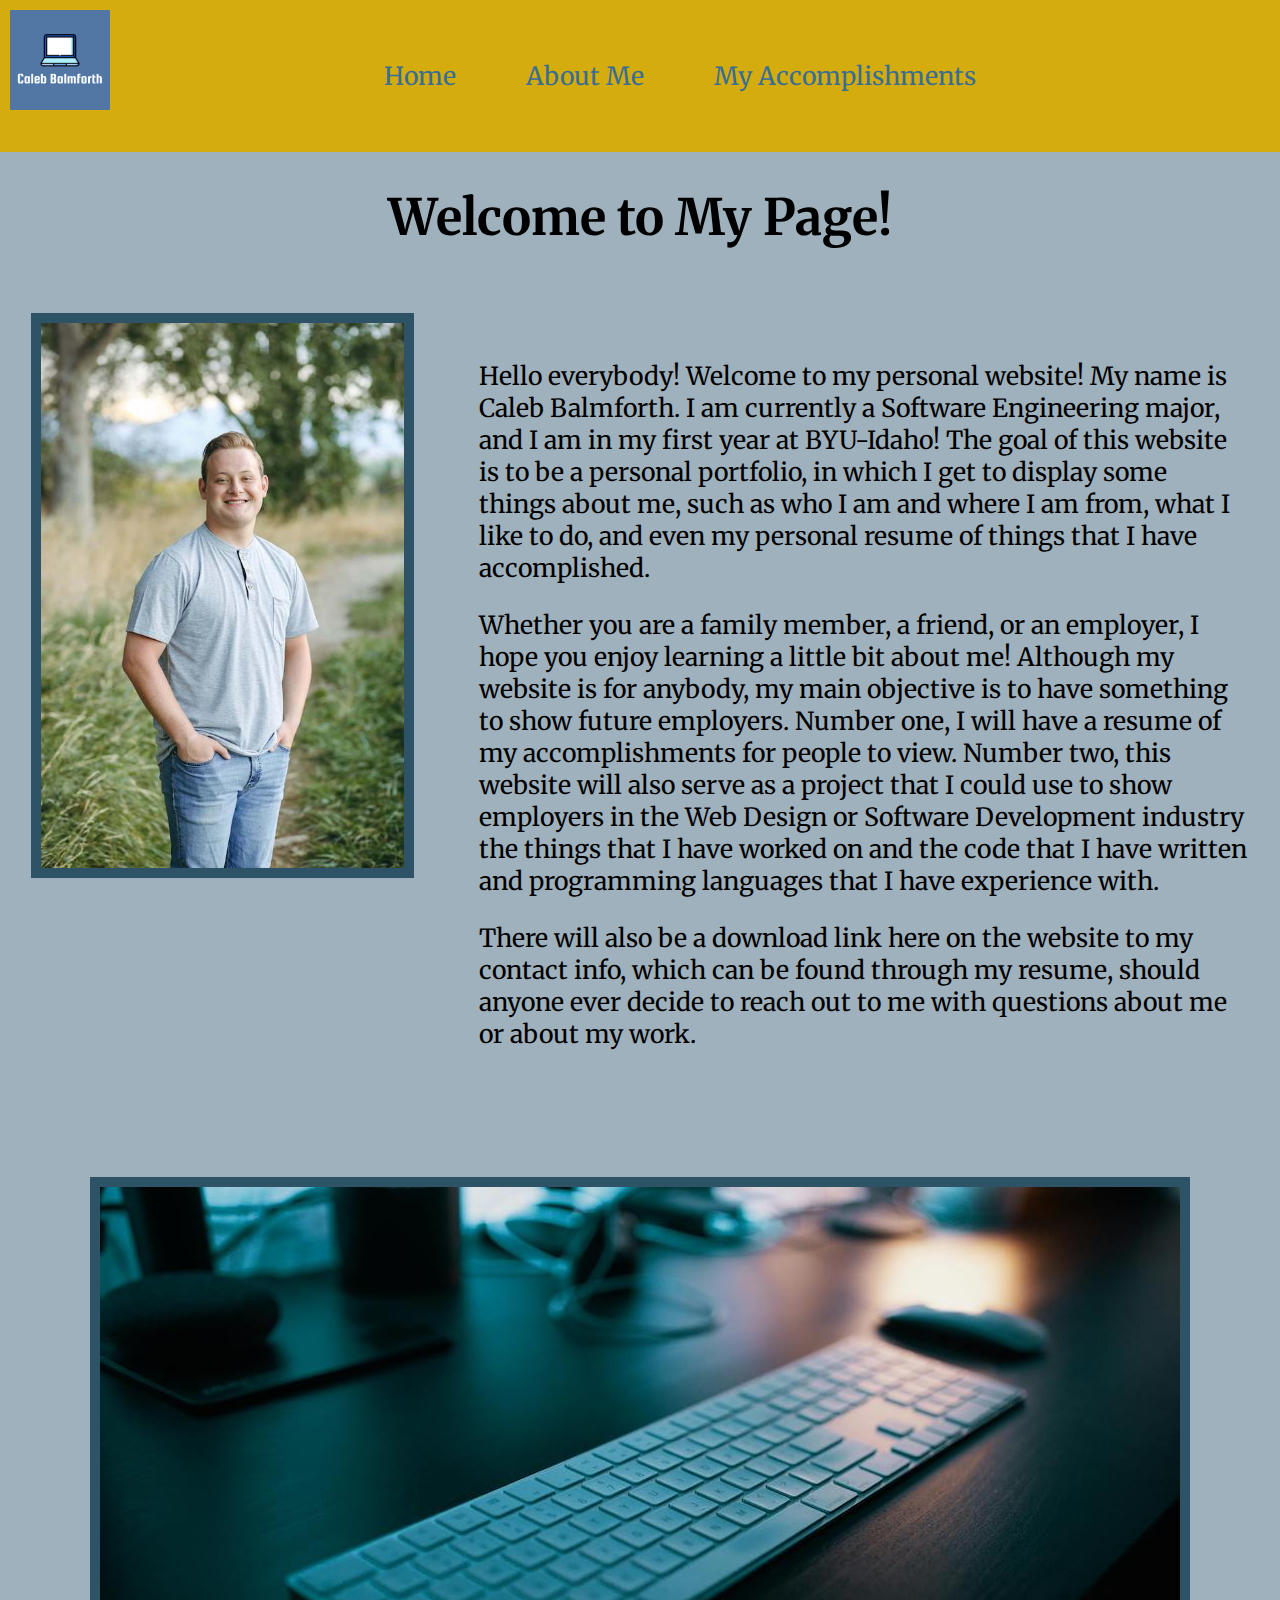
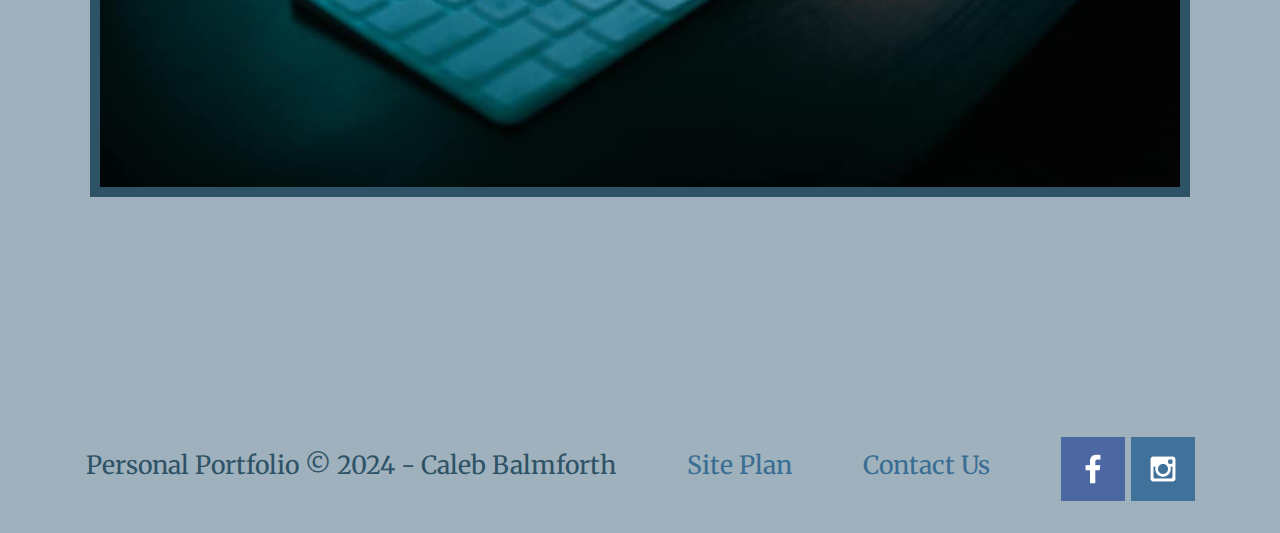
<file: index.html>
<!DOCTYPE html>
<html lang="en">

<head>
    <meta charset="UTF-8">
    <meta name="viewport" content="width=device-width, initial-scale=1.0">
    <title>Caleb Balmforth Personal Portfolio</title>
    <link rel="stylesheet" href="styles/styles.css">
</head>

<body>
    <header>
        <img class="logoimg" src="images/logo.png" alt="Caleb's logo image with computer icon">
        <nav>
            <ul class="nav-bar">
                <li><a href="index.html">Home</a></li>
                <li><a href="aboutme.html">About Me</a></li>
                <li><a href="accomplishments.html">My Accomplishments</a></li>
            </ul>
        </nav>
    </header>
    
    <main class="home-text">
    <h1 class="heading-card">Welcome to My Page!</h1>
    <div class="img-one">
        <div class="container">
            <img src="images/caleb.jpg" alt="Picture of Caleb Balmforth" class="image" style="width:100%">
            <div class="middle">
              <div class="text">Caleb Balmforth</div>
            </div>
          </div>
        <div class="home-paragraph">
            <p>Hello everybody! Welcome to my personal website! My name is Caleb Balmforth. I am currently a Software Engineering major, and I am in my first year at BYU-Idaho! The goal of this website is to be a personal portfolio, in which I get to display some things about me, such as who I am and where I am from, what I like to do, and even my personal resume of things that I have accomplished.</p>

            <p>
                Whether you are a family member, a friend, or an employer, I hope you enjoy learning a little bit about me! Although my website is for anybody, my main objective is to have something to show future employers. Number one, I will have a resume of my accomplishments for people to view. Number two, this website will also serve as a project that I could use to show employers in the Web Design or Software Development industry the things that I have worked on and the code that I have written and programming languages that I have experience with.
            </p>

            <p>
                There will also be a download link here on the website to my contact info, which can be found through my resume, should anyone ever decide to reach out to me with questions about me or about my work.
            </p>

        </div>
    </div>
    <div class="img-two">
        <img class="keyboard-img" src="images/keyboard2.jpg" alt="photo of keyboard to model what I'm doing in life at this point.">
    </div>
    </main>
    <footer>
        <p>Personal Portfolio &copy; 2024 - Caleb Balmforth</p>
        <p><a href="site-plan.html">Site Plan</a></p>
        <p><a href="contactus.html">Contact Us</a></p>
        <div class="social">
            <a href="https://facebook.com" target="_blank">
                <img src="images/facebook.png" alt="fb icon">
            </a>
            <a href="https://instagram.com" target="_blank">
                <img src="images/instagram.png" alt="instagram icon">
            </a>
        </div>
    </footer>




</body>
</html>
</file>
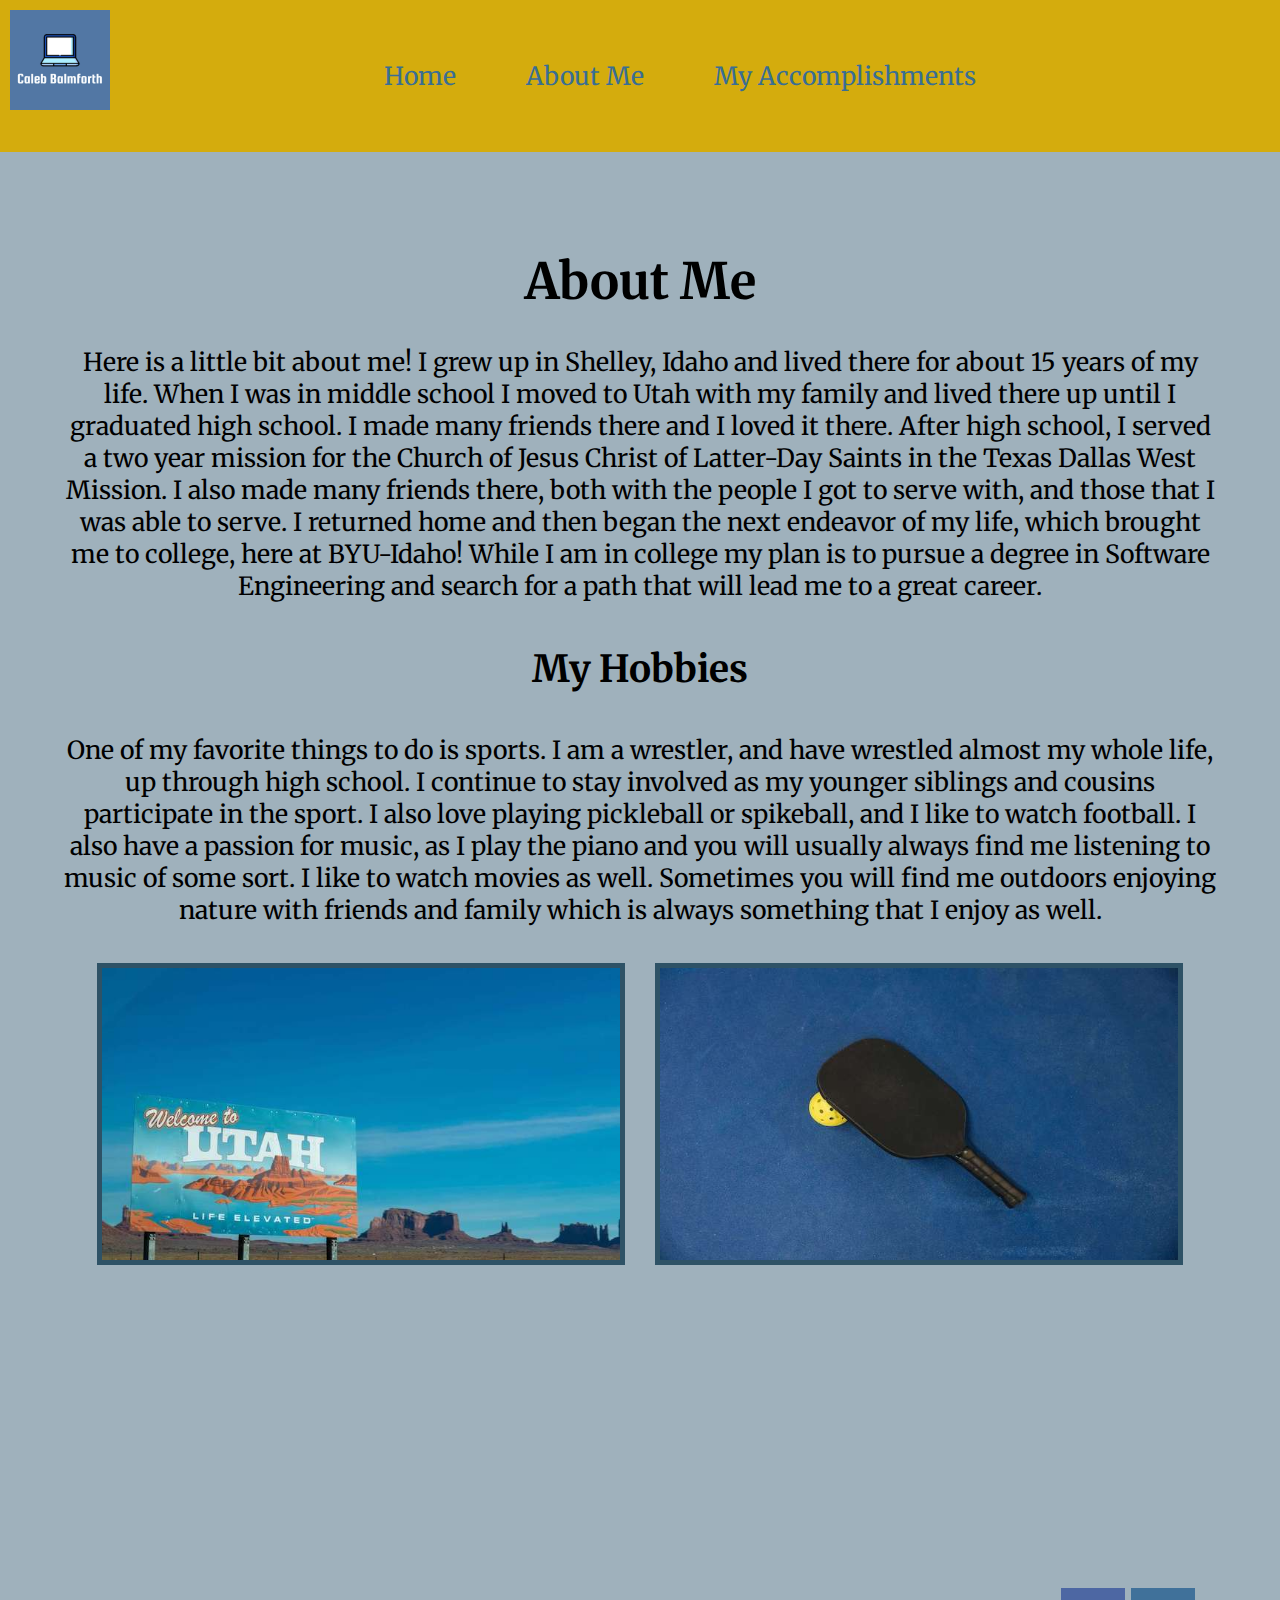
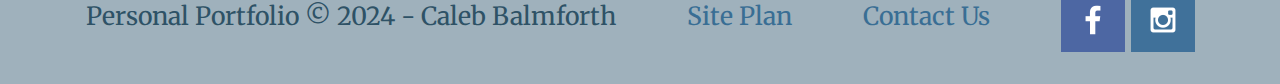
<file: aboutme.html>
<!DOCTYPE html>
<html lang="en">
<head>
    <meta charset="UTF-8">
    <meta name="viewport" content="width=device-width, initial-scale=1.0">
    <title>Caleb Balmforth Personal Portfolio</title>
    <link rel="stylesheet" href="styles/styles.css">
</head>
<body>
    <header>
        <img class="logoimg" src="images/logo.png" alt="Caleb's logo image with computer icon">
        <nav>
            <ul class="nav-bar">
                <li><a href="index.html">Home</a></li>
                <li><a href="aboutme.html">About Me</a></li>
                <li><a href="accomplishments.html">My Accomplishments</a></li>
            </ul>
        </nav>
    </header>

    <main class="aboutme-text">
        <h1 class="about-me-headline">About Me</h1>
        <p>Here is a little bit about me! I grew up in Shelley, Idaho and lived there for about 15 years of my life. When I was in middle school I moved to Utah with my family and lived there up until I graduated high school. I made many friends there and I loved it there. After high school, I served a two year mission for the Church of Jesus Christ of Latter-Day Saints in the Texas Dallas West Mission. I also made many friends there, both with the people I got to serve with, and those that I was able to serve. I returned home and then began the next endeavor of my life, which brought me to college, here at BYU-Idaho! While I am in college my plan is to pursue a degree in Software Engineering and search for a path that will lead me to a great career.</p>

        <h2 class="my-hobbies">My Hobbies</h2>

        <p>One of my favorite things to do is sports. I am a wrestler, and have wrestled almost my whole life, up through high school. I continue to stay involved as my younger siblings and cousins participate in the sport. I also love playing pickleball or spikeball, and I like to watch football. I also have a passion for music, as I play the piano and you will usually always find me listening to music of some sort. I like to watch movies as well. Sometimes you will find me outdoors enjoying nature with friends and family which is always something that I enjoy as well.</p>
        <div>
            <section>
                <img class="img-one-about" src="images/utah.jpg" alt="Picture representing the state where I lived.">
                <img class="img-two-about" src="images/pickeball.jpg" alt="Picture of one of my favorite activities.">
            </section>
            
        </div>
    </main>
    <footer>
        <p>Personal Portfolio &copy; 2024 - Caleb Balmforth</p>
        <p><a href="site-plan.html">Site Plan</a></p>
        <p><a href="contactus.html">Contact Us</a></p>
        <div class="social">
            <a href="https://facebook.com" target="_blank">
                <img src="images/facebook.png" alt="fb icon">
            </a>
            <a href="https://instagram.com" target="_blank">
                <img src="images/instagram.png" alt="instagram icon">
            </a>
        </div>
    </footer>














</body>
</html>
</file>
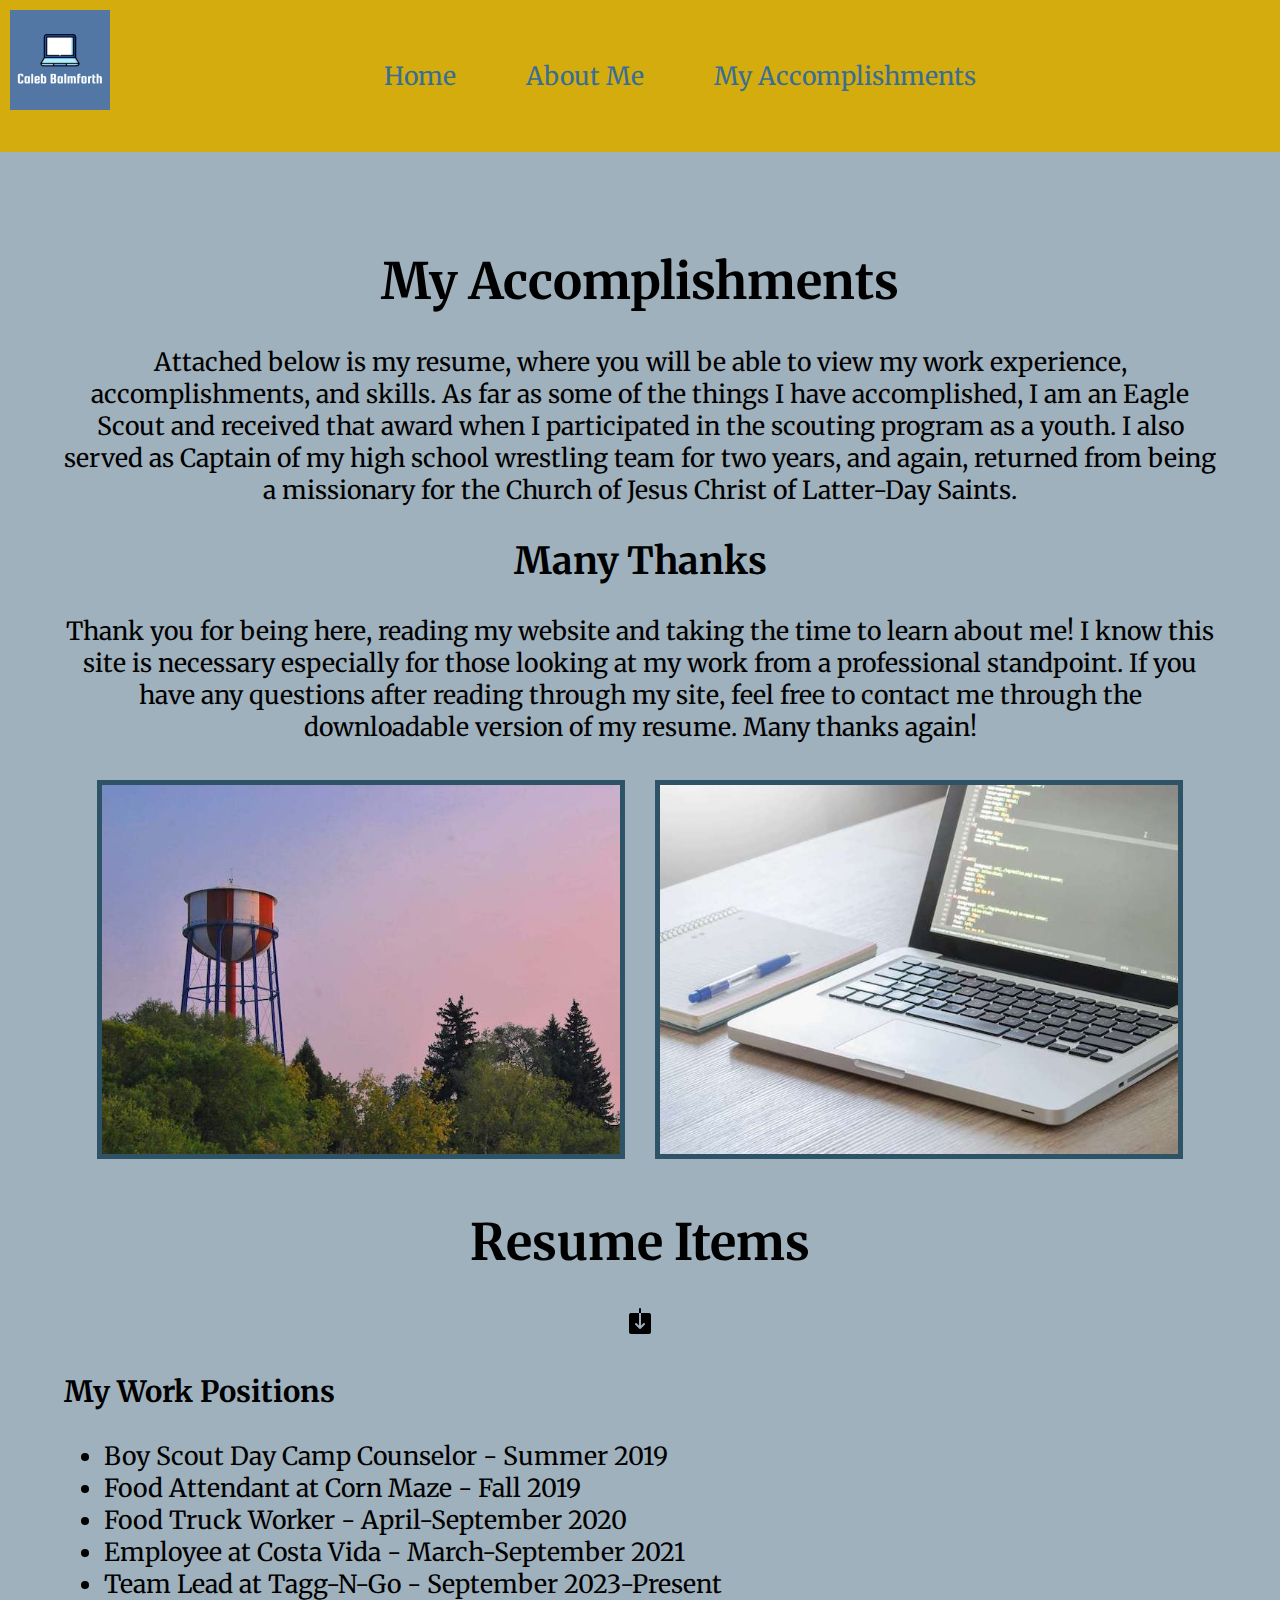
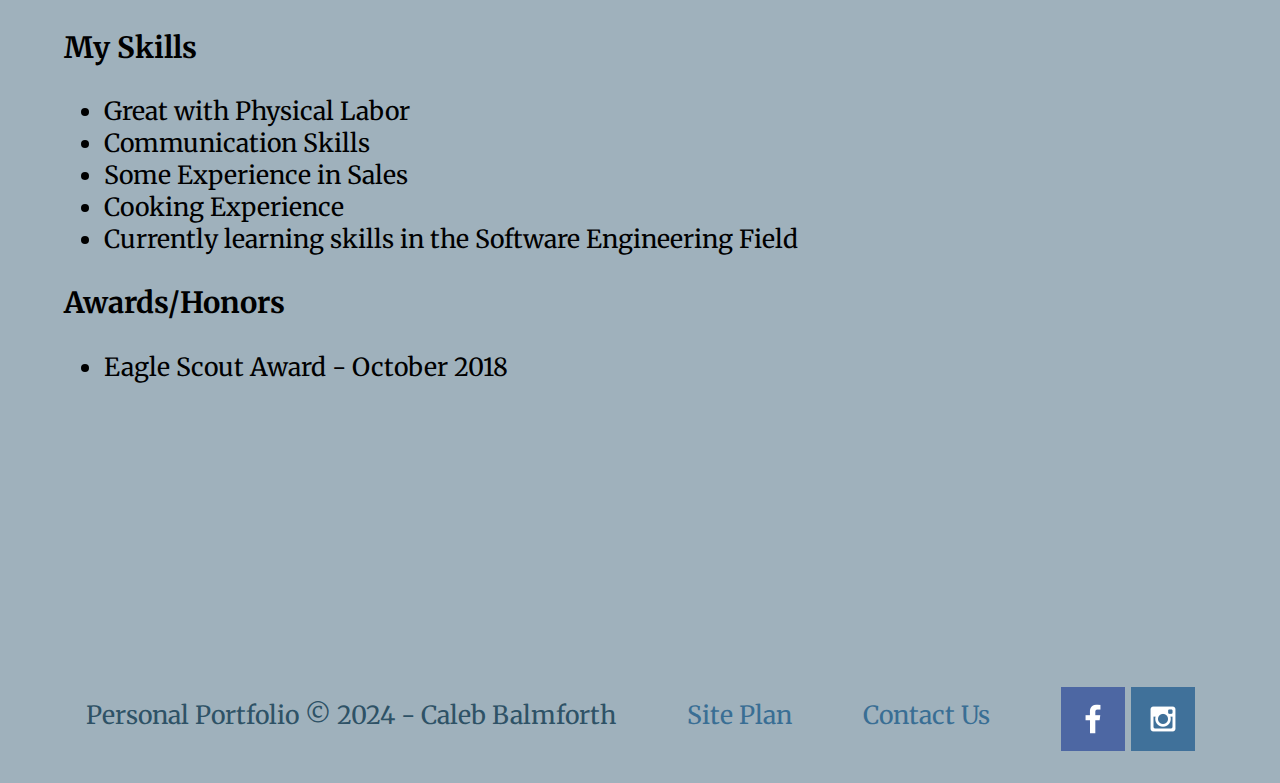
<file: accomplishments.html>
<!DOCTYPE html>
<html lang="en">
<head>
    <meta charset="UTF-8">
    <meta name="viewport" content="width=device-width, initial-scale=1.0">
    <title>Caleb Balmforth Personal Portfolio</title>
    <link rel="stylesheet" href="styles/styles.css">
</head>
<body>
    <header>
        <img class="logoimg" src="images/logo.png" alt="Caleb's logo image with computer icon">
        <nav>
            <ul class="nav-bar">
                <li><a href="index.html">Home</a></li>
                <li><a href="aboutme.html">About Me</a></li>
                <li><a href="accomplishments.html">My Accomplishments</a></li>
            </ul>
        </nav>
    </header>

    <main class="page3-text">
        <h1>My Accomplishments</h1>

        <p>Attached below is my resume, where you will be able to view my work experience, accomplishments, and skills. As far as some of the things I have accomplished, I am an Eagle Scout and received that award when I participated in the scouting program as a youth. I also served as Captain of my high school wrestling team for two years, and again, returned from being a missionary for the Church of Jesus Christ of Latter-Day Saints.</p>

        <h2>Many Thanks</h2>

        <p>Thank you for being here, reading my website and taking the time to learn about me! I know this site is necessary especially for those looking at my work from a professional standpoint. If you have any questions after reading through my site, feel free to contact me through the downloadable version of my resume. Many thanks again!</p>

        <div>
            <section>
                <img class="img-three" src="images/water_tower.jpg" alt="photo of watertower that I recognize in Idaho where I grew up and attend school. Photo credit to Chase Crawford">
                <img class="img-four" src="images/computer.jpg" alt="image of computer">
    
            </section>
        </div>
        <div>
            <h1 class="resume-items">Resume Items</h1>
            <a href="copy_of_resume.pdf" download="copy_of_resume.pdf">
                <img src="images/download_icon.png" alt="Downlaod Icon">
            </a>
        </div>
        <h3 class="positions">My Work Positions</h3>
        <ul class="resume-list">
            <li>Boy Scout Day Camp Counselor - Summer 2019</li>
            <li>Food Attendant at Corn Maze - Fall 2019</li>
            <li>Food Truck Worker - April-September 2020</li>
            <li>Employee at Costa Vida - March-September 2021</li>
            <li>Team Lead at Tagg-N-Go - September 2023-Present</li>
        </ul>
        <h3 class="my-skills">My Skills</h3>
        <ul class="skills-list">
            <li>Great with Physical Labor</li>
            <li>Communication Skills</li>
            <li>Some Experience in Sales</li>
            <li>Cooking Experience</li>
            <li>Currently learning skills in the Software Engineering Field</li>
        </ul>
        <h3 class="awards">Awards/Honors</h3>
        <ul class="awards-list">
            <li>Eagle Scout Award - October 2018</li>
        </ul>
    </main>
    <footer>
        <p>Personal Portfolio &copy; 2024 - Caleb Balmforth</p>
        <p><a href="site-plan.html">Site Plan</a></p>
        <p><a href="contactus.html">Contact Us</a></p>
        <div class="social">
            <a href="https://facebook.com" target="_blank">
                <img src="images/facebook.png" alt="fb icon">
            </a>
            <a href="https://instagram.com" target="_blank">
                <img src="images/instagram.png" alt="instagram icon">
            </a>
        </div>
    </footer>














</body>
</html>
</file>
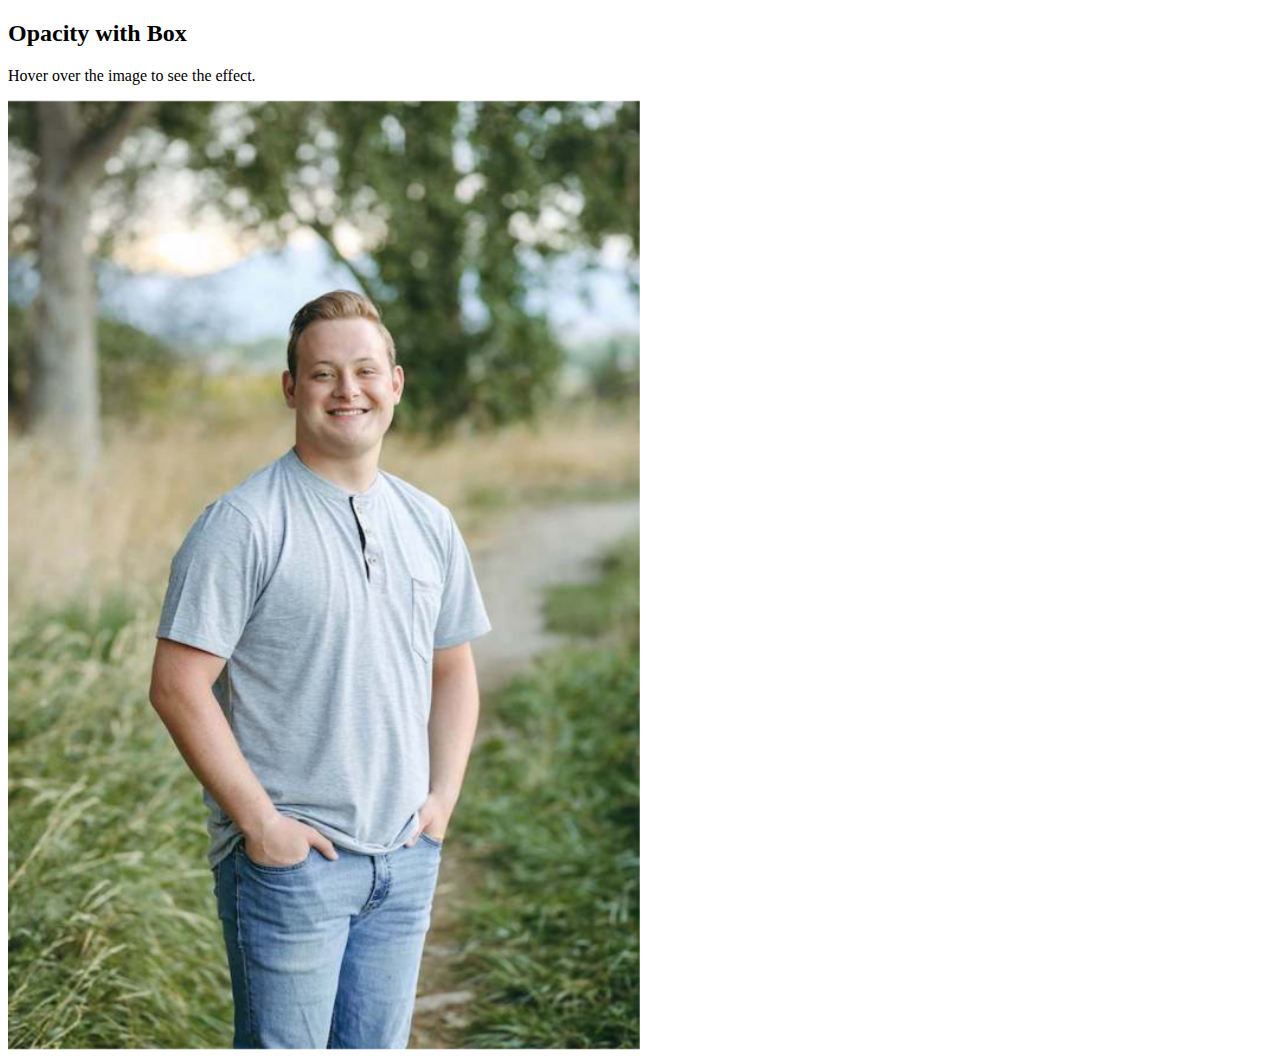
<file: practice.html>
<!DOCTYPE html>
<html>
<head>
<meta name="viewport" content="width=device-width, initial-scale=1">
<link rel="stylesheet" href="styles/practice.css">

</style>
</head>
<body>

<h2>Opacity with Box</h2>
<p>Hover over the image to see the effect.</p>

<div class="container">
  <img src="images/caleb.jpg" alt="Picture of Caleb Balmforth" class="image" style="width:100%">
  <div class="middle">
    <div class="text">Caleb Balmforth</div>
  </div>
</div>
  
</body>
</html>
</file>
<file: styles/styles.css>
@import url('https://fonts.googleapis.com/css2?family=Merriweather:wght@300&family=Philosopher&display=swap');

:root {
  /* change the values below to your colors from your palette */
  --primary-color: #2E5266   ;
  --secondary-color: #9FB1BC ;
  --accent1-color: #E2C044;
  --accent2-color: white;

  /* change the values below to your chosen font(s) */
  --heading-font: "Philosopher";
  --paragraph-font: Merriweather, Helvetica, sans-serif;

  /* these colors below should be chosen from among your palette colors above */
  --headline-color-on-white: #396E94;  /* headlines on a white background */ 
  --headline-color-on-color: white; /* headlines on a colored background */ 
  --paragraph-color-on-white: #396E94; /* paragraph text on a white background */ 
  --paragraph-color-on-color: white; /* paragraph text on a colored background */ 
  --paragraph-background-color: #396E94  ;
  --nav-link-color: #396E94;
  --nav-background-color: #D4AC0D;
  --nav-hover-link-color: white;
  --nav-hover-background-color: #396E94;
}

body {
    background-color: var(--secondary-color);
    font-family: var(--paragraph-font);
    margin: 0;
    padding: 0;
    font-size: 25px;
}

header {
    background-color: var(--nav-background-color);
    display: grid;
    grid-template-columns: 80px 1fr;
}

.logoimg {
    width: 100px;
    padding: 10px;
}

nav {
    display: flex;
    justify-content: space-around;
}

nav a {
    color: var(--nav-link-color);
    text-align: center;
    text-decoration: none;
    padding: 35px;
}

nav a:hover {
    background-color: var(--nav-hover-background-color);
    color: var(--accent1-color);
    font-weight: 700;
}

.nav-bar{
    display: flex;
    list-style-type: none;
    padding: 35px;
}


.heading-card {
    grid-column: 1/4;
    grid-row: 1/2;
    text-align: center;
}


.container {
  position: relative;
  width: 85%;
}

.image {
  opacity: 1;
  display: block;
  width: 100%;
  height: auto;
  transition: .5s ease;
  backface-visibility: hidden;
}

.middle {
  transition: .5s ease;
  opacity: 0;
  position: absolute;
  top: 50%;
  left: 50%;
  transform: translate(-50%, -50%);
  -ms-transform: translate(-50%, -50%);
  text-align: center;
}

.container:hover .image {
  opacity: 0.3;
}

.container:hover .middle {
  opacity: 1;
}

.text {
  background-color: #04AA6D;
  color: white;
  font-size: 16px;
  padding: 16px 32px;
}


.img-one {
    display: grid;
    grid-template-columns: 1fr 1fr 1fr;
    /* margin: 0 auto; */
    padding: 10px;
    width: 100%;
}

.img-one img{
    width: 100%;
    grid-column: 1/2;
    grid-row: 1/2;
    border: 10px solid var(--primary-color);
}

.img-one div{
    grid-row: 1/2;
    padding: 5%;
}

.img-two{
    display: grid;
    justify-content: center;
    margin: 50px;
}

.keyboard-img{
    border: 10px solid var(--primary-color);
}

.home-paragraph{
    grid-column: 2/4;
}

.aboutme-text{
    text-align: center;
    padding: 5%;
}

.about-me-headline{
    text-align: center;
}

.my-hobbies{
    text-align: center;
    padding: 1%;
}

.img-one-about, .img-two-about{
    border: 5px solid var(--primary-color);
    width: 45%;
    margin: 1%;
}

.page3-text{
    text-align: center;
    padding: 5%;
}

.img-three, .img-four{
    border: 5px solid var(--primary-color);
    width: 45%;
    margin: 1%;
}

.positions, .my-skills, .awards{
    text-align: left;
}

.resume-list, .skills-list, .awards-list{
    text-align: left;
    margin: 0 auto;
}

footer {
    background-color: var(--secondary-color);
    color: var(--primary-color);
    padding: 25px 50px;
    margin-top: 200px;
    display: flex;
    justify-content: space-around;
    align-items: center;
}
footer a {
    color: var(--nav-link-color);
    text-decoration: none;
}
footer p a:hover {
    color: var(--nav-hover-link-color);
    font-weight: 700;
}

footer .social img {
    padding-top: 15px;
}
</file>
<file: styles/practice.css>
.container {
  position: relative;
  width: 50%;
}

.image {
  opacity: 1;
  display: block;
  width: 100%;
  height: auto;
  transition: .5s ease;
  backface-visibility: hidden;
}

.middle {
  transition: .5s ease;
  opacity: 0;
  position: absolute;
  top: 50%;
  left: 50%;
  transform: translate(-50%, -50%);
  -ms-transform: translate(-50%, -50%);
  text-align: center;
}

.container:hover .image {
  opacity: 0.3;
}

.container:hover .middle {
  opacity: 1;
}

.text {
  background-color: #04AA6D;
  color: white;
  font-size: 16px;
  padding: 16px 32px;
}
</file>
